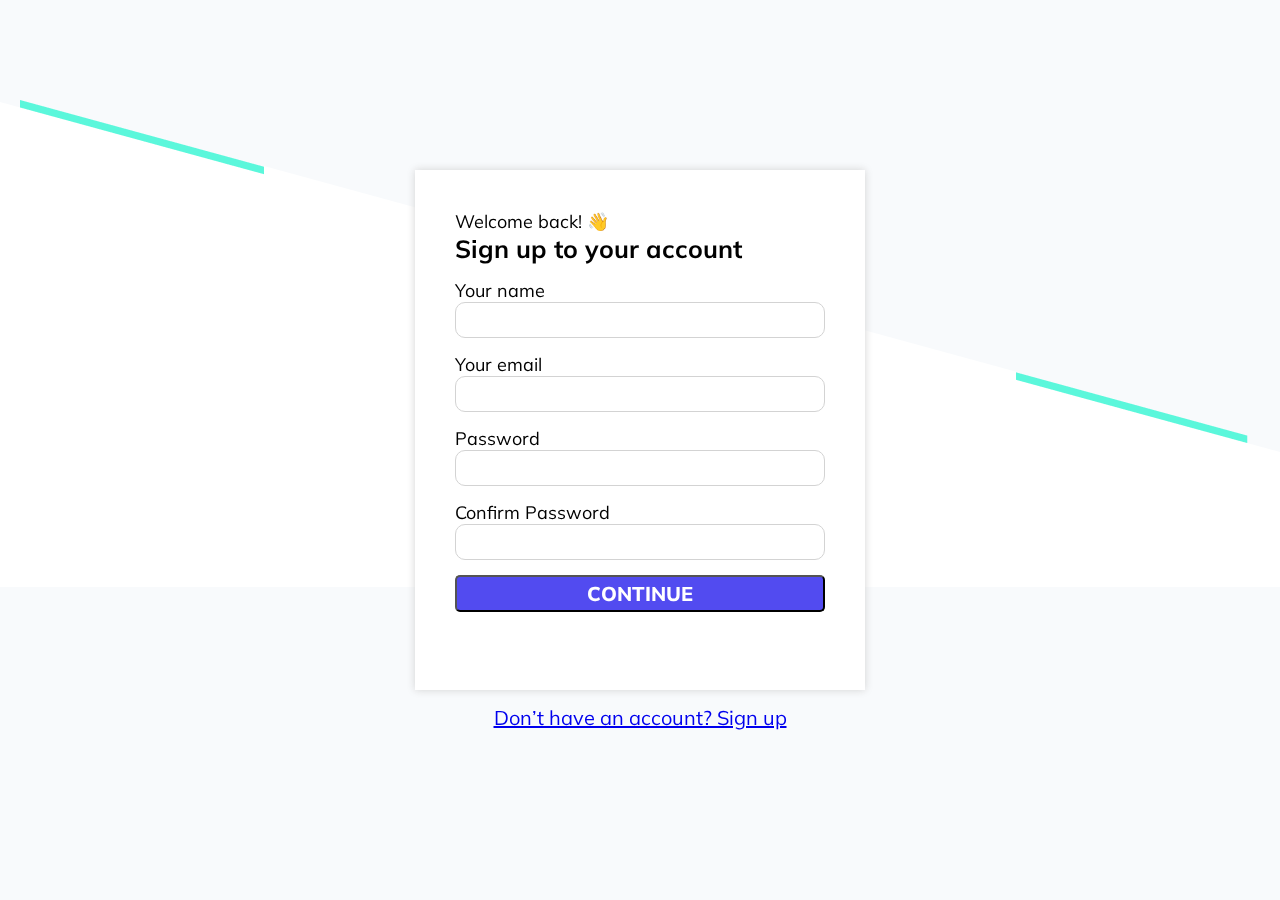
<file: index.html>
<!DOCTYPE html>
<html lang="en">
<head>
    <meta charset="UTF-8">
    <meta name="viewport" content="width=device-width, initial-scale=1.0">
    <title>Sign Up Page</title>
    <link rel="stylesheet" href="style.css">
    <link rel="preconnect" href="https://fonts.googleapis.com">
<link rel="preconnect" href="https://fonts.gstatic.com" crossorigin>
<link href="https://fonts.googleapis.com/css2?family=Mulish:wght@200;300;400;500;600;700;800&display=swap" rel="stylesheet">
</head>
<body>
    <main>
        <form action="" autocapitalize > 
            <div class="wb">Welcome back! 👋</div>
            <div class="signupaccount">Sign up to your account</div>
            <div class="data">
                <label for="iName">Your name</label>
                <input type="text" id="iName" autocomplete="off">
            </div>
            <div class="data">
                <label for="iEmail">Your email</label>
                <input type="text" id="iEmail" >
            </div>
            <div class="data">
                <label for="iPassword">Password</label>
                <input type="password" id="iPassword" >
            </div>
            <div class="data">
                <label for="icPassword">Confirm Password</label>
                <input type="password" id="icPassword" >
            </div>
            <button id="btnContinue">CONTINUE</button>
            <div class="errorBlock"></div>
        </form>
        <div class="donthaveaccount"><a href="#">Don’t have an account? Sign up</a></div>
    </main>
    <script src="script.js"></script>
</body>
</html>
</file>
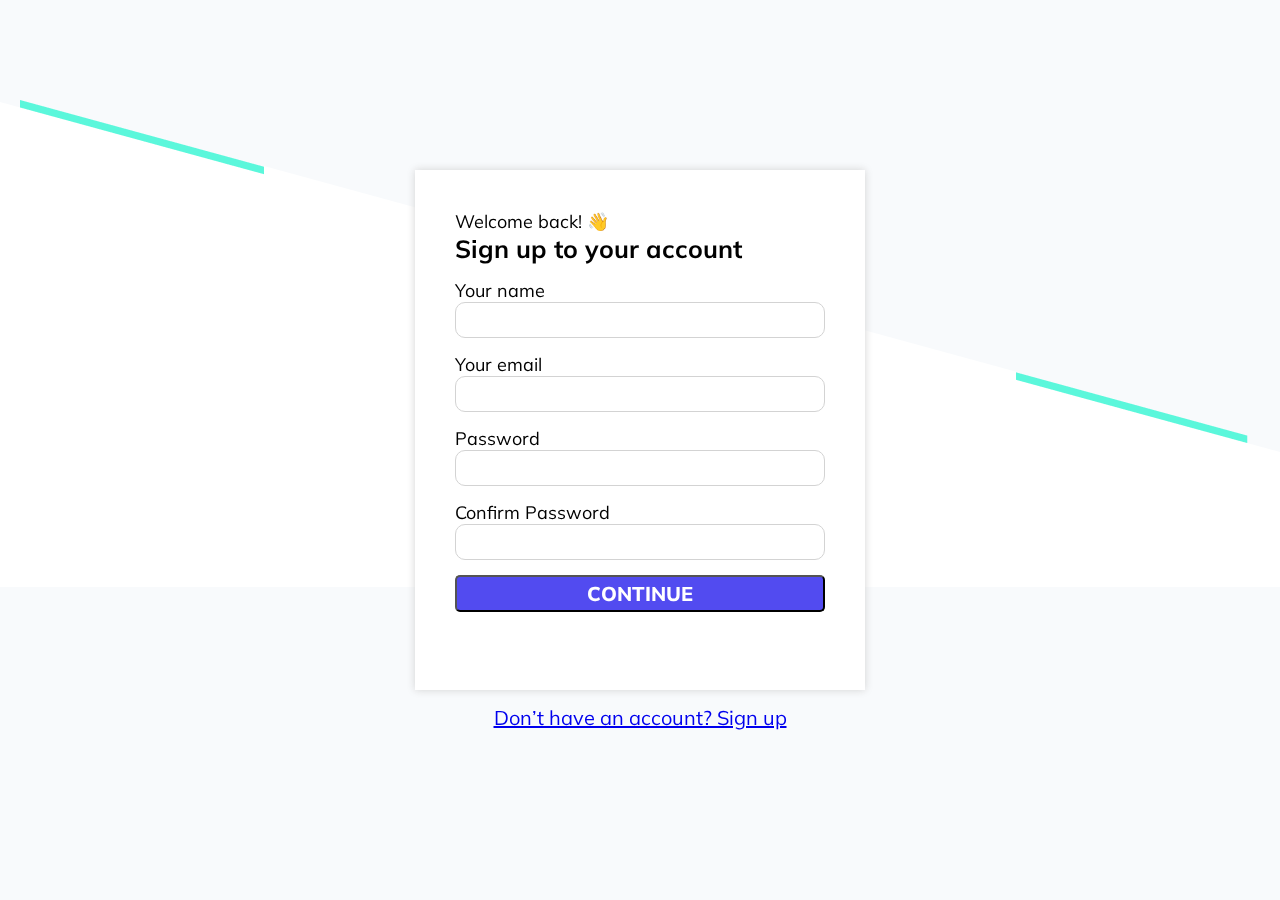
<file: Profile/index.html>
<!DOCTYPE html>
<html lang="en">
<head>
    <meta charset="UTF-8">
    <meta name="viewport" content="width=device-width, initial-scale=1.0">
    <title>Profile Page</title>
    <link rel="stylesheet" href="style.css">
</head>
<body>
    <main>
        <div class="successDiv">Signup Successful!</div>
        <section>
            <div class="title">Profile</div>
            <img src="./icon.png" alt="">
            <div id="dFullname">Full Name : Vipul Trimbake</div>
            <div id="dEmail">Email : </div>
            <div id="dToken">Token : </div>
            <div id="dPassword">Password : </div>
            <button id="btnLogout">LOGOUT</button>
        </section>
    </main>
    <script src="./script.js"></script>
</body>
</html>
</file>
<file: style.css>
*{
    margin: 0;
    padding: 0;
    box-sizing: border-box;
    font-family: 'Mulish', sans-serif;
}
body{
    background-image: url('signupImage.png');
    background-repeat: no-repeat;
    background-size: cover;
    background-position:100% 100px;
    position: fixed;
    top: 0;
    bottom: 0;
    left: 0;
    right: 0;
    background-color: rgb(248,250,252);
    /* border: 1px solid red; */
    
}

main{
    width: 100%;
    height: 100%;
    display: flex;
    flex-direction: column;
    justify-content: center;
    align-items: center;
}
form{
    display: flex;
    flex-direction: column;
    /* border: 1px solid red; */
    width: 450px;
    height: 520px;
    padding: 40px;
    row-gap: 15px;
    background-color: white;
    box-shadow: 0px 0px 8px lightgray;
}

.wb{
    font-size: 18px;
}
.signupaccount{
    font-size: 25px;
    font-weight: 700;
    margin-top: -15px;
}
.data{
    display: flex;   
    flex-direction: column;
}
form label{
    font-size: 18px;
}
form input{
    height: 20px;
    border-radius: 10px;
    padding: 17px;
    border: 1px solid lightgray;
}
input:focus{
    outline: 1px solid lightgray;
}

#btnContinue{
    height: 40px;
    font-size: 20px;
    font-weight: 800;
    color: white;
    background-color: #524BF0;
    border-radius: 5px;
    cursor: pointer;
}
.donthaveaccount{
    font-size: 20px;
    margin-top: 15px;
}

.errorBlock{
    height: 25px;
    text-align: center;
    font-size: 17px;
    color: #524BF0;
    font-weight: 700;
}
</file>
<file: Profile/style.css>
*{
    margin: 0;
    padding: 0;
    box-sizing: border-box;
    font-family: 'Mulish', sans-serif;
}
body{
    position: fixed;
    top: 0;
    bottom: 0;
    left: 0;
    right: 0;
    /* border: 1px solid red; */
}
main{
    width: 100%;
    height: 100%;
    background-image: url('./Profile.png');
    background-repeat: no-repeat;
    background-size: contain;
    background-position: 100% 350px;
    background-color: rgb(248,250,252);
    display: flex;
    flex-direction: column;
    justify-content: center ;
    align-items: center;
    row-gap: 20px;
    font-size: 18px;

}
section{
    width: 500px;
    /* border: 1px solid red; */
    display: flex;
    flex-direction: column;
    align-items: center;
    row-gap: 25px;
    color: #333333;
    padding: 55px;
    background-color: white;
    box-shadow: 0 0 1px gray;
}
section img{
    width: 100px;
    height: 100px;
}
.successDiv{
    font-size: 30px;
    font-weight: 700;
    color: #524BF0;
    margin-top: 30px;
}
.title{
    font-size: 30px;
    font-weight: 700;
    color: #333333;
}
#btnLogout{
    height: 40px;
    font-size: 20px;
    font-weight: 800;
    color: white;
    background-color: #524BF0;
    border-radius: 5px;
    cursor: pointer;
    width: 100%;
}
</file>
